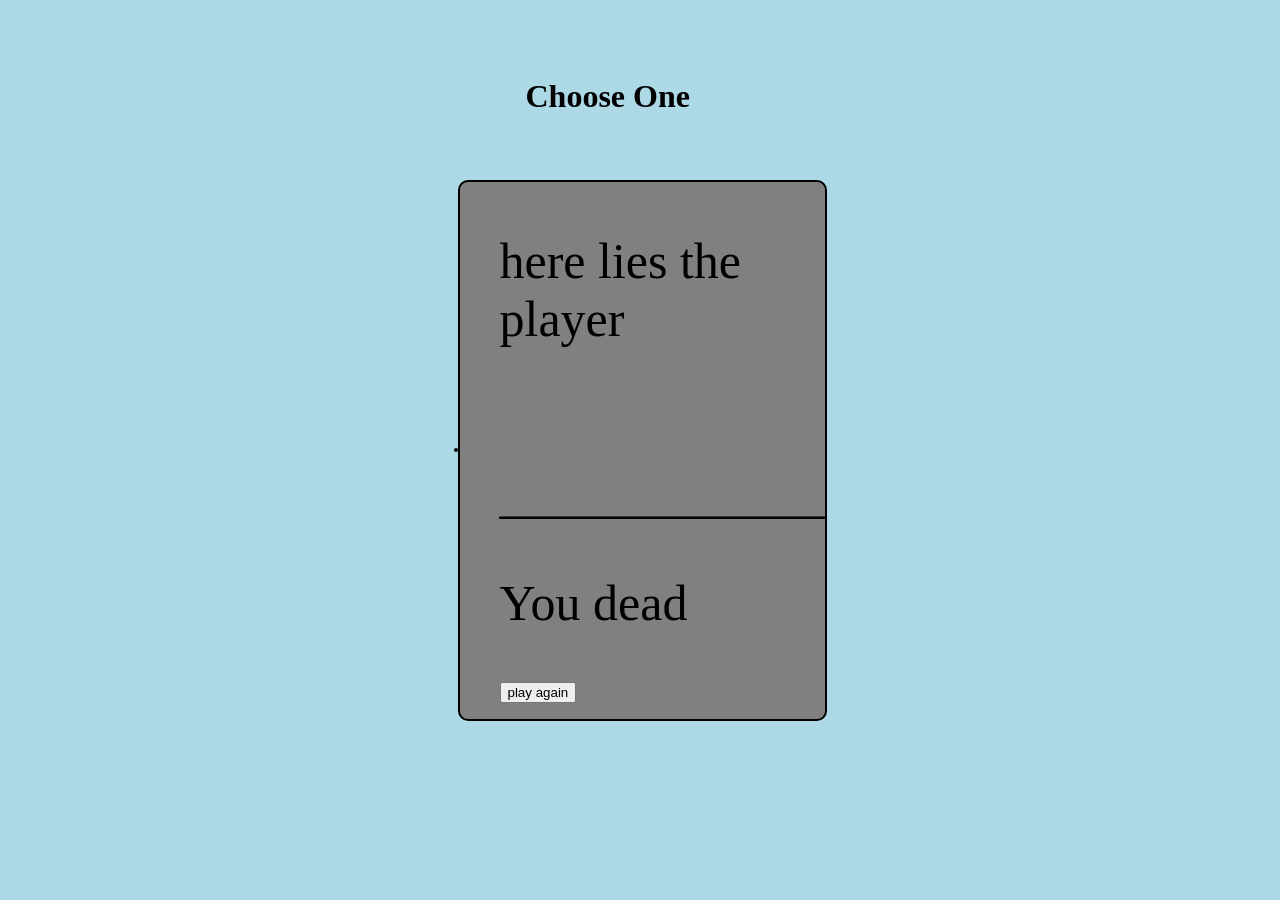
<file: choose4.html>
<html>
  <head>
    <title>Choose One</title>
    <style>
      body {
        display: flex;
        padding: 100px;
        display: flex;
        align-items: center;
        justify-content: center;
        background-color: lightblue;
      }
      .card {
        border: 2px solid black;
        border-radius: 10px;
        background-color: grey;
      }
      .card h1 {
        position: absolute;
        top: 8px;
        margin: 70px;
      }
      p {
        font-size: 50px;
      }
    </style>
  </head>
  <body>
    <div class="card h1" ;>
      <h1>Choose One</h1>
    </div>
    <div class="card" ;>
      <ul>
        <p>here lies the <br />player</p>
        <br />
        <p>_____________</p>
        <p>You dead</p>
        <a href="choose1.html"><button>play again</button></a>
      </ul>
    </div>
  </body>
</html>
</file>
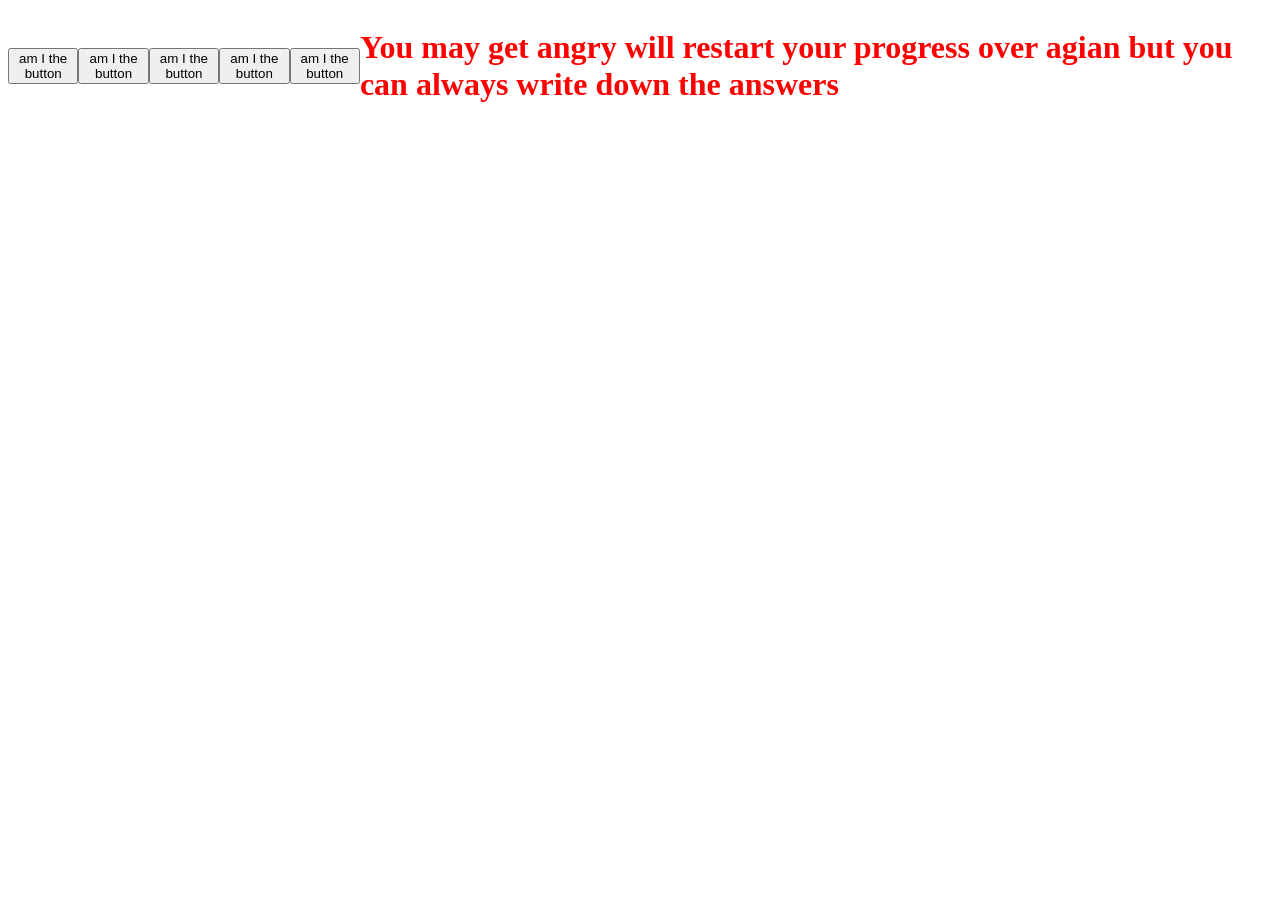
<file: game.html>
<html>
  <head>
    <style>
      .game {display:flex; 
      gap:20px
            display: grid;
             place-items: center;
       .text {
        color: red;

         
      }
    

    </style>
  </head>
  <body>
    <main class="game">
   <a href="over.html"><button>am I the button</button></a>
    <a href="over.html"><button>am I the button</button></a>
   <a href="over.html"> <button>am I the button</button></a>
   <a href="over.html"> <button>am I the button</button>
   <a href="lev2.html"> <button>am I the button</button></a>
   </a><main>
   <footer><h1 class="text">
        You may get angry will restart your progress over agian but you can
        always write down the answers
      </h1></footer>
  </body>
</html>
</file>
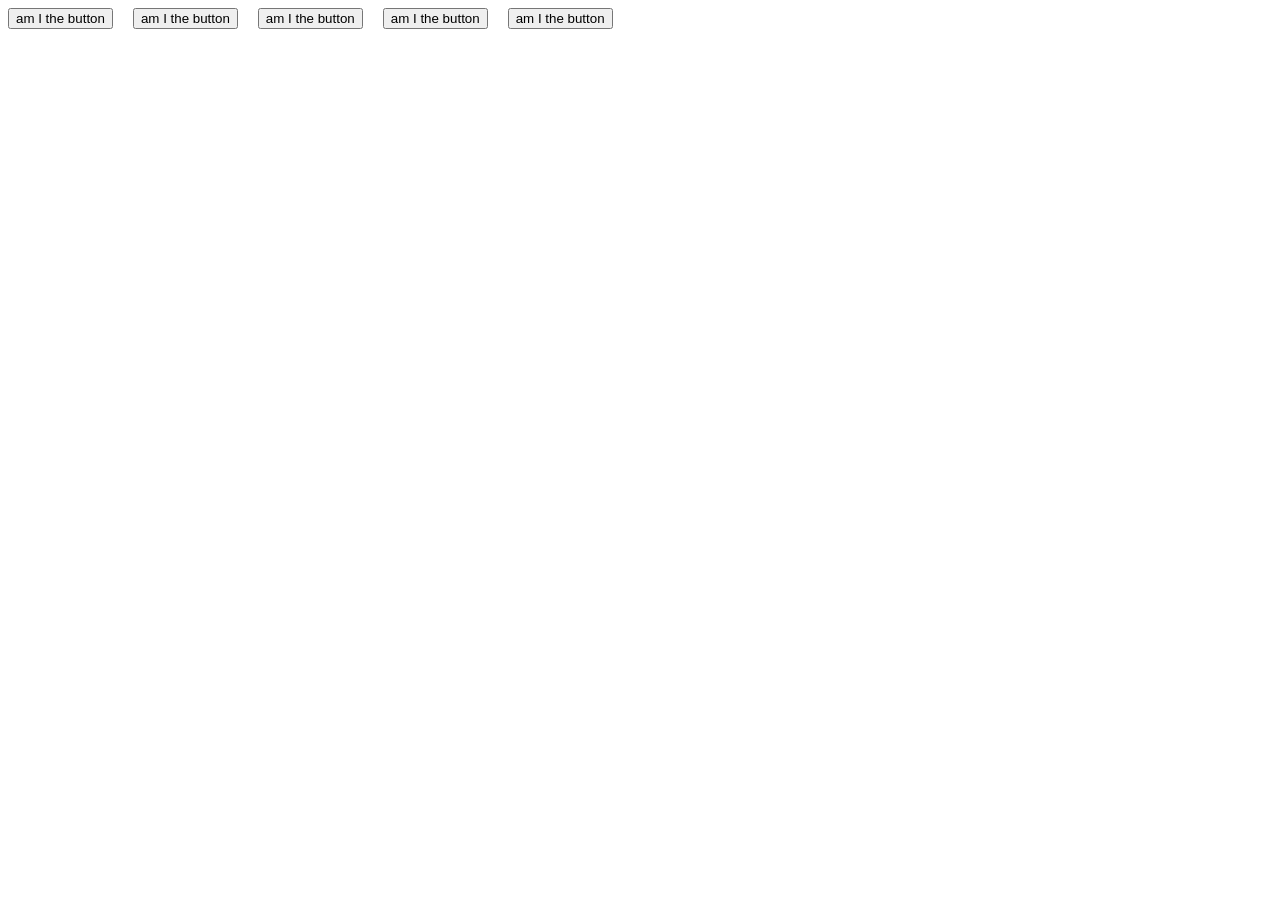
<file: game2.html>
<html>
  <head>
    <style>
      .game {display:flex; 
      gap:20px}
    </style>
  </head>
  <body class="game">

   <a href="over.html"><button>am I the button</button></a>
    <a href="over.html"><button>am I the button</button></a>
   <a href="lev3.html"> <button>am I the button</button></a>
   <a href="over.html"> <button>am I the button</button>
   <a href="over.html"> <button>am I the button</button></a>
   
  </body>
</html>
</file>
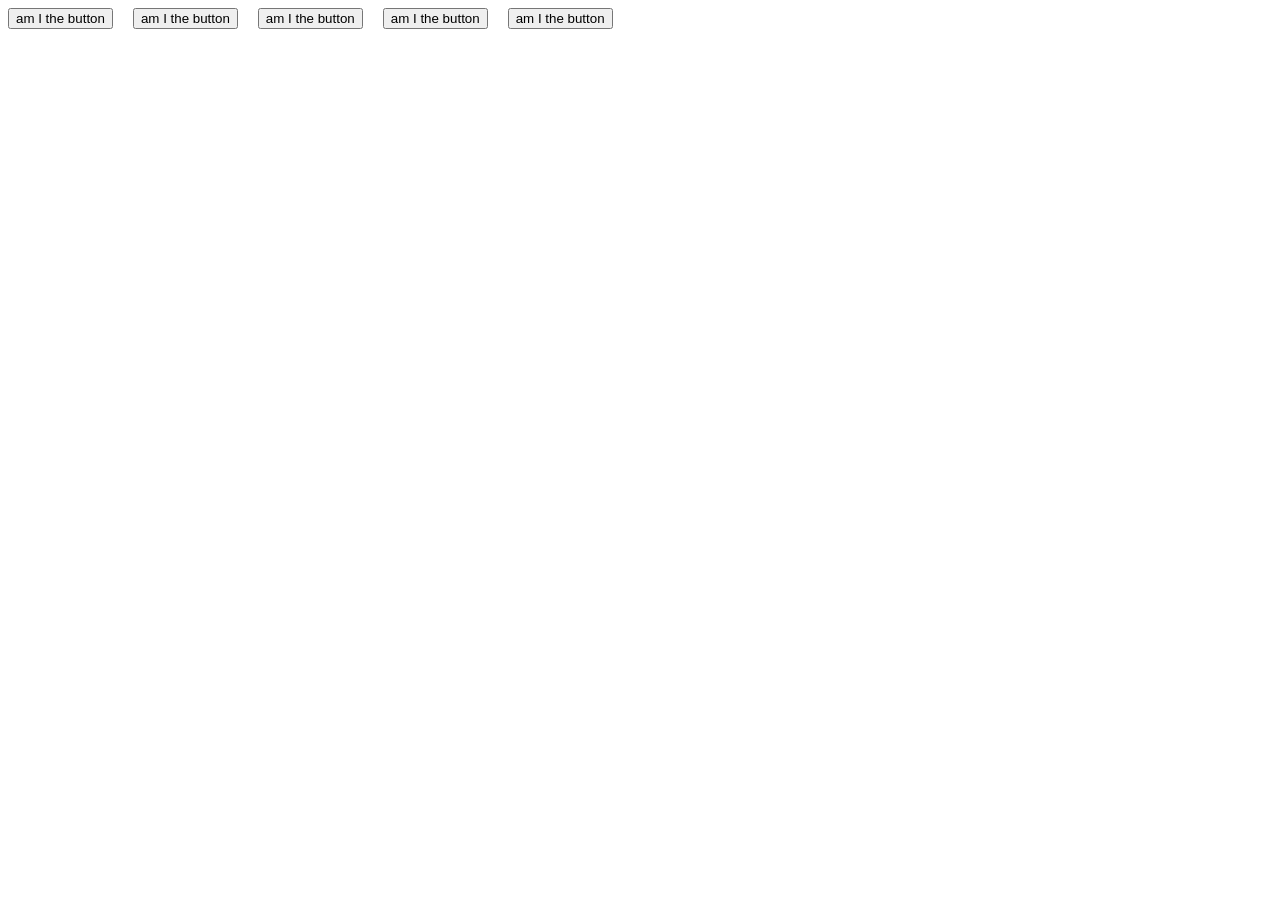
<file: game5.html>
<html>
  <head>
    <style>
      .game {display:flex; 
      gap:20px}
    </style>
  </head>
  <body class="game">
    
   <a href="over.html"><button>am I the button</button></a>
    <a href="over.html"><button>am I the button</button></a>
   <a href="over.html"> <button>am I the button</button></a>
   <a href="over.html"> <button>am I the button</button>
   <a href="lev6.html"> <button>am I the button</button></a>
   
  </body>
</html>
</file>
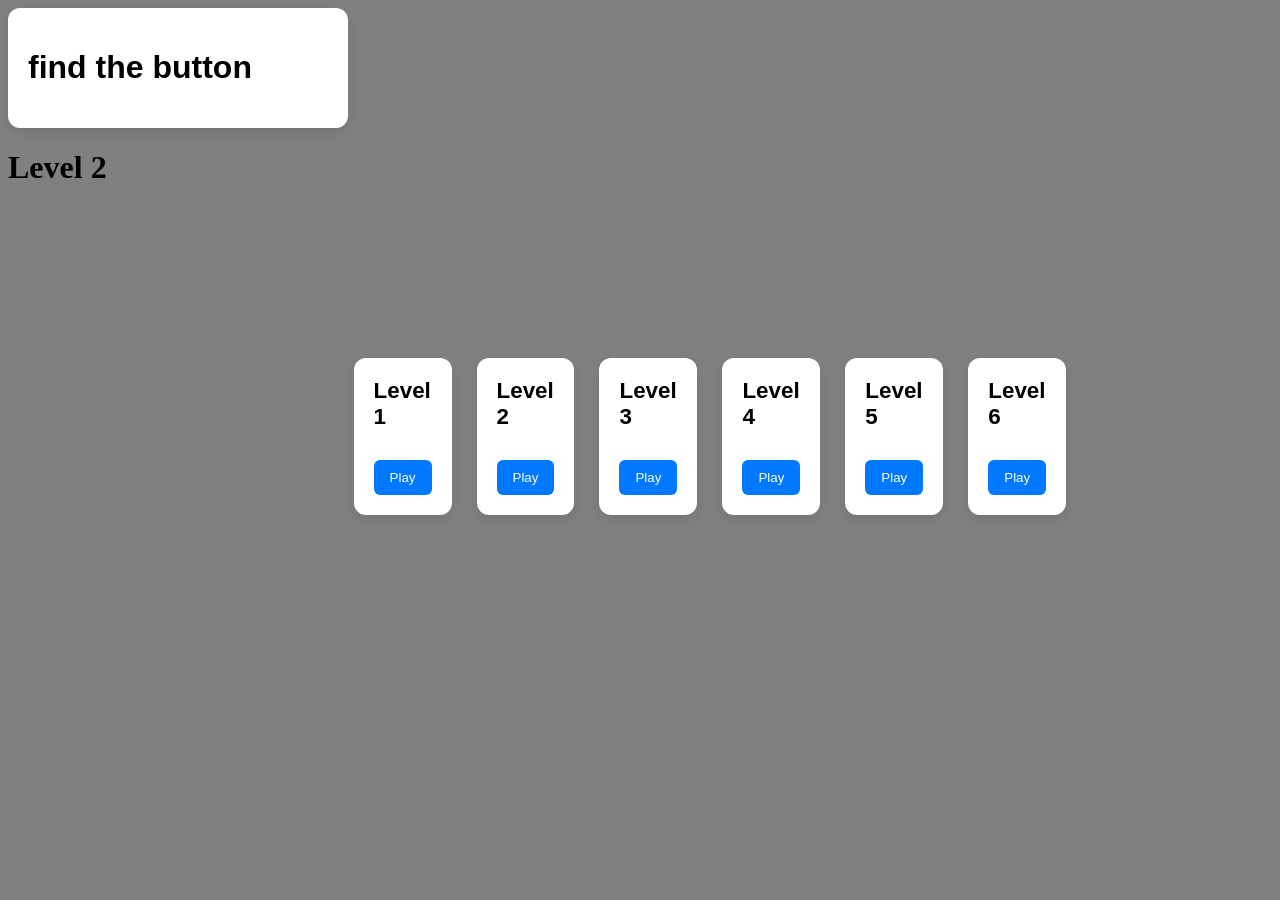
<file: lev2.html>
<html>
  <head>
    <style>
      .card {
        width: 300px;
        padding: 20px;
        border-radius: 12px;
        background: #ffffff;
        box-shadow: 0 4px 12px rgba(0, 0, 0, 0.1);
        font-family: Arial, sans-serif;
      }

      .card h2 {
        margin-top: 0;
        font-size: 1.4rem;
      }

      .card p {
        color: #555;
        line-height: 1.4;
      }
      .card button {
        margin-top: 12px;
        padding: 10px 16px;
        border: none;
        border-radius: 6px;
        background: #0078ff;
        color: white;
        cursor: pointer;
      }

      .card button:hover {
        background: #005fcc;
      }
      main {
        background-color: grey;
        display: flex;
        gap: 25px;
        height: 0px;
        width: 50px;
        justify-content: center;
        align-items: center;
        margin: 200;
        height: 0vh;
        padding: 50px;
      }
      body {
        background-color: grey;
      }
      .space { color: grey; }
    </style>
  </head>
  <body>
    <div class="card"><h1>find the button</h1></div>
    <h1>Level 2</h1>
    <main>
      <h1 class="space">vbdhivbisjvbjisvbsjivbsicdnsjkcbjsbcjscbshcbshcbhsbhscbhs</h1>
      <div class="card"">
        <h2>Level 1</h2>
        <a href="game.html"><button>Play</button></a>
      </div>
      <div class="card">
        <h2>Level 2</h2>
       <a href="game2.html"> <button >Play</button></a>
      </div>
      <div class="card">
        <h2>Level 3</h2>
        <button disabled>Play</button>
      </div>
      <div class="card">
        <h2>Level 4</h2>
        <button disabled>Play</button>
      </div>
      <div class="card">
        <h2>Level 5</h2>
        <button disabled>Play</button>
      </div>
      <div class="card">
        <h2>Level 6</h2>
        <button disabled>Play</button>
      </div>
    </main>
    <header></header>
  </body>
</html>
</file>
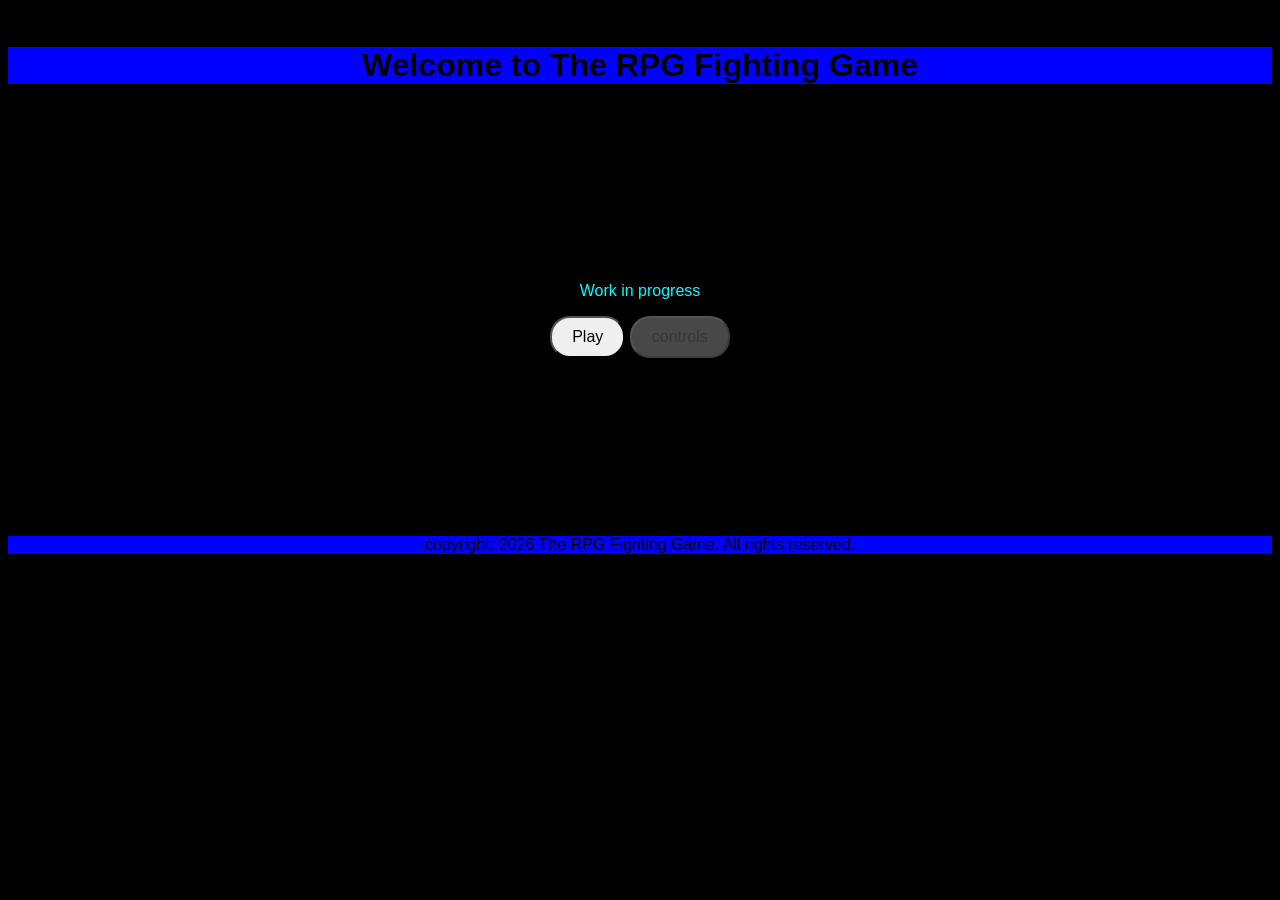
<file: TheRPGFightingGame.html>
<html>
  <head>
    <meta charset />
    UTF-8">
    <link rel="stylesheet" href="style.css" />
    <style>
      .start {
      }
    </style>
    <title>The RPG Fighting Game</title>
  </head>
  <body>
   <h1>Welcome to The RPG Fighting Game</h1>
    <p>code=first working Game</p>
     <br>
    <br>
    <br>
    <br>
    <br>
    <br>
    <br>
    <p class="p">Work in progress</p>
    <a href="game.html"><button class="stylebutton" >Play</button></a>
     <button class="stylebutton" disabled>controls</button>
     <br>
    <br>
    <br>
    <br>
    <br>
    <br>
    <br>
    <br>
   <br>
   <br>
   <footer><p>copyright; 2026 The RPG Fighting Game. All rights reserved.</p>
    </footer>
  </body>
</html>
</file>
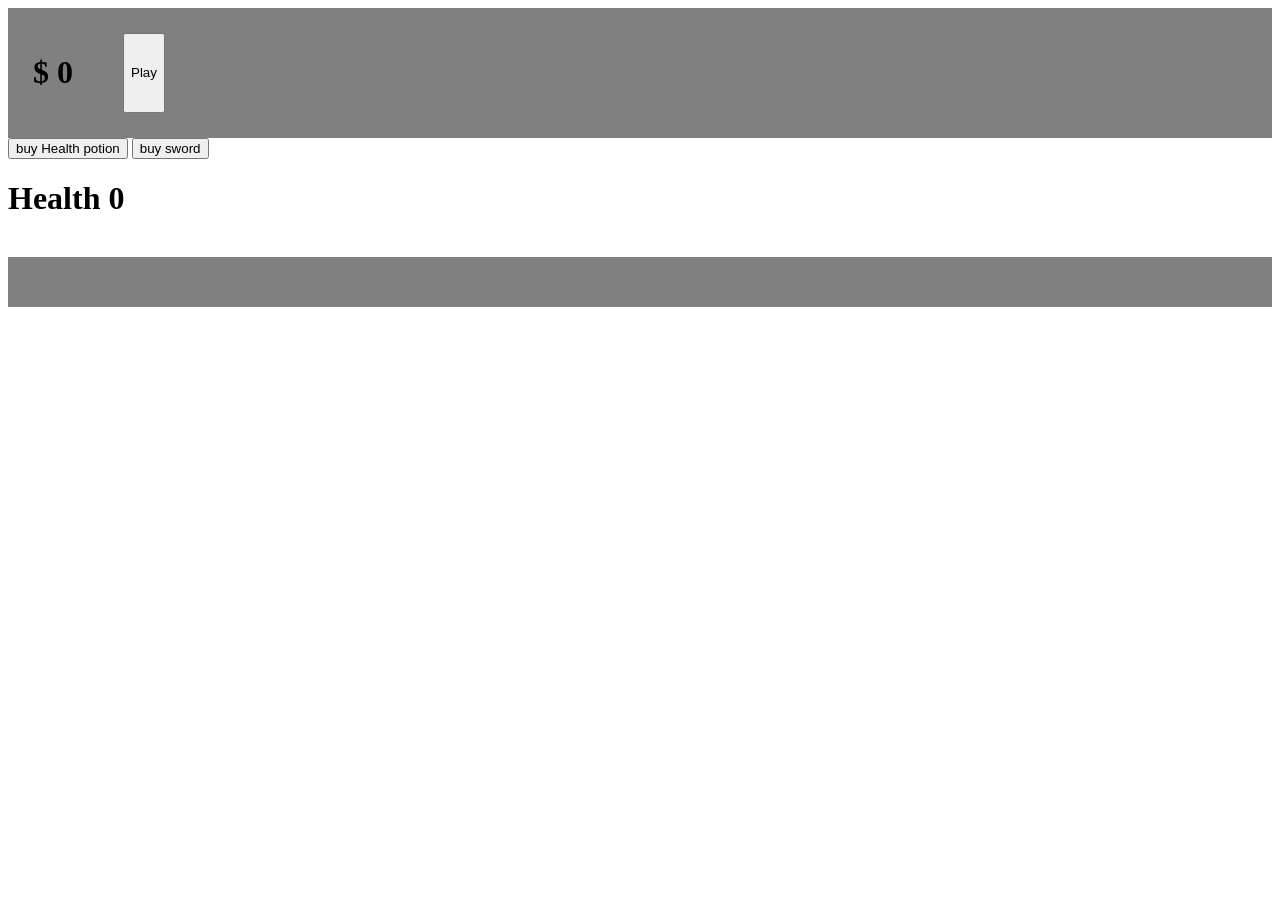
<file: TheRPGFightingGamegameplay.html>
<!doctype html>
<html lang="en">
  <head>
    <meta charset="UTF-8" />
    <meta name="viewport" content="width=device-width, initial-scale=1.0" />
    <title>Document</title>
    <style>
      .head {
        background-color: grey;
        padding: 25px;
        display: Flex;
        gap: 50px;
      }
    </style>
  </head>
  <body>
<header class="head" id="low">
  <h1>$ <span id="counter">0</span> <span id="subtract"></span></h1>
  <button id="play" onclick="disapper()">Play</button>
</header>


      <div>
        <button onclick="decrease()">buy Health potion</button>
        
          <button onclick="lower money()">buy sword</button>
        
      </div >    
      <h1 >Health <span id="health">0</span></h1>
      <p id="Health"></p>
    </header>
    <main><br>
    </main>
<footer class="head"></footer>
    <script src="script.js"></script>
  </body>
</html>
</file>
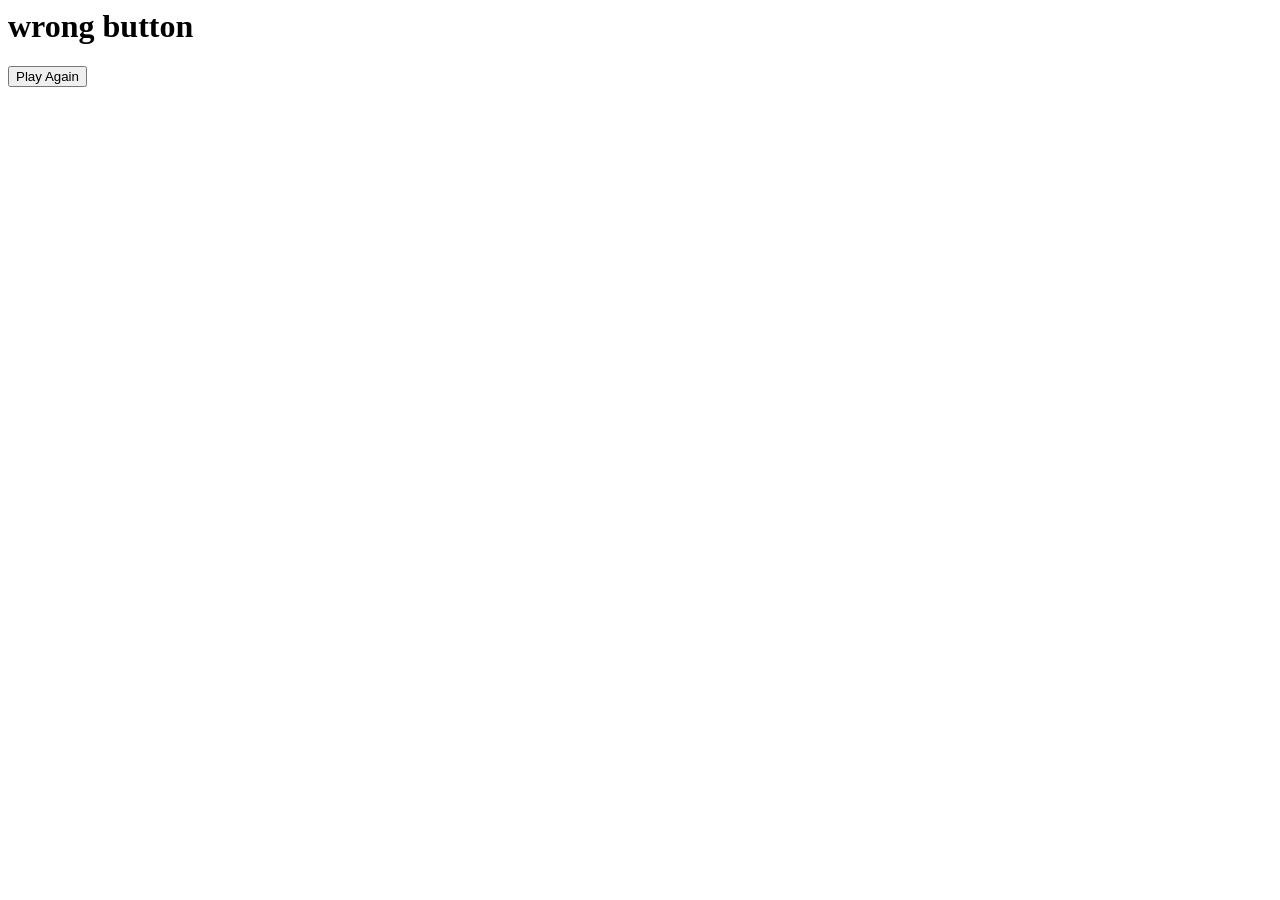
<file: wrongbutton.html>
<html>
  <head>
    <title>Game Over</title>
    <style>
        .middle {body {display:flex; 
        flex-direction:column;
        align-items:center;
        gap:20px}
    </style>
  </head>
  <body class="middle">
    <h1>wrong button</h1>
   <a href="index.html"><button>Play Again</button></a>
  </body>
</html>
</file>
<file: style.css>
body {
            font-family: Arial, sans-serif;
            text-align: center;
            background-color: #000000;
        }
        button {
            padding: 10px 20px;
            font-size: 16px;
            cursor: pointer;
        }
        h1{
        background-color:blue;}
        footer {background-color:blue;
        }
        .stylebutton {border-radius: 20px;
        }
        .p{color: cyan;}
</file>
